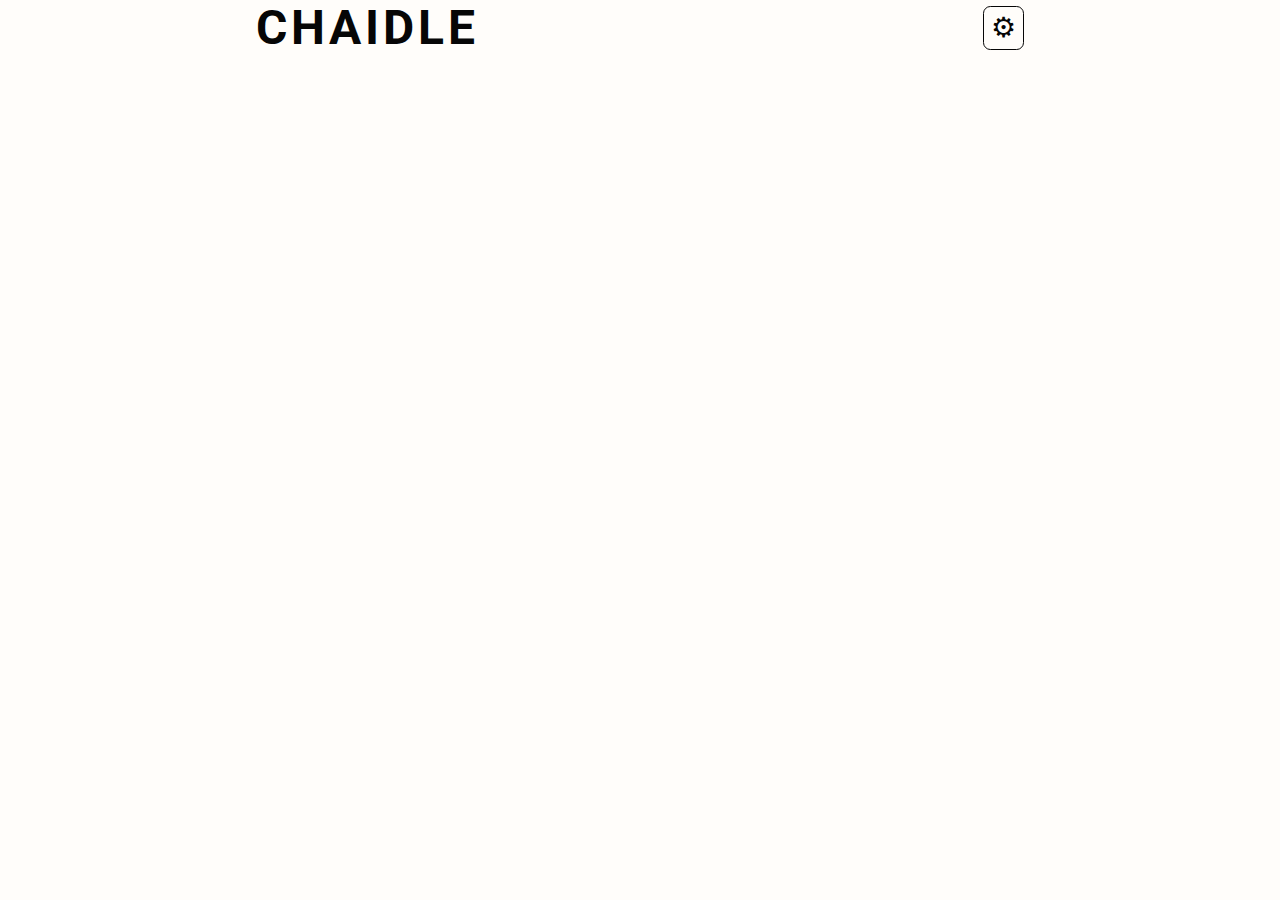
<file: index.html>
<!DOCTYPE html>
<html lang="en">
  <head>
    <meta charset="UTF-8">
    <meta name="viewport" content="width=device-width, initial-scale=1.0">

    <title>CHAIDLE Game</title>

    <!-- FAVICON -->
    <link rel="apple-touch-icon" sizes="180x180" href="/icons/apple-touch-icon.png">
    <link rel="icon" type="image/png" sizes="32x32" href="/icons/favicon-32x32.png">
    <link rel="icon" type="image/png" sizes="16x16" href="/icons/favicon-16x16.png">
    <link rel="manifest" href="/icons/site.webmanifest">
    <link rel="mask-icon" href="/icons/safari-pinned-tab.svg" color="#5bbad5">
    <link rel="shortcut icon" href="/icons/favicon.ico">
    <meta name="msapplication-TileColor" content="#2b5797">
    <meta name="msapplication-config" content="/icons/browserconfig.xml">
    <meta name="theme-color" content="#ffffff">
    <!-- /FAVICON -->

    <!-- FONTS -->
    <link rel="preconnect" href="https://fonts.gstatic.com">
    <link rel="stylesheet" href="https://fonts.googleapis.com/css2?family=Roboto">
    <!-- /FONTS -->

    <!-- STYLE -->
    <link rel="stylesheet" href="stylesheets/application.css">
    <!-- /STYLE -->

    <!-- GOOGLE -->
    <script async src="https://www.googletagmanager.com/gtag/js?id=G-R0DR19XENM"></script>
    <script>
      window.dataLayer = window.dataLayer || [];
      function gtag(){dataLayer.push(arguments);}
      gtag('js', new Date());

      gtag('config', 'G-R0DR19XENM');
    </script>
    <!-- /GOOGLE -->

    <!-- SCRIPT -->
    <script src="javascript/application.js"></script>
    <script src="javascript/settings.js"></script>
    <script src="javascript/functions.js"></script>
    <!-- /SCRIPT -->
  </head>
  <body>
    <dialog id='SETTINGS_DIALOG'>
      <header>
        <h1>Settings</h1>
      </header>
      <main>
        <span>Some Settings in here</span>
      </main>
      <footer>
      </footer>
    </dialog>
    <div class="container">
      <header>
        <h1>CHAIDLE</h1>
        <button data-action="modal" data-target="#SETTINGS_DIALOG">&#x2699;</button>
      </header>
      <main>
        <button data-action="link" data-target=""
      </main>
    </div>
  </body>
</html>
</file>
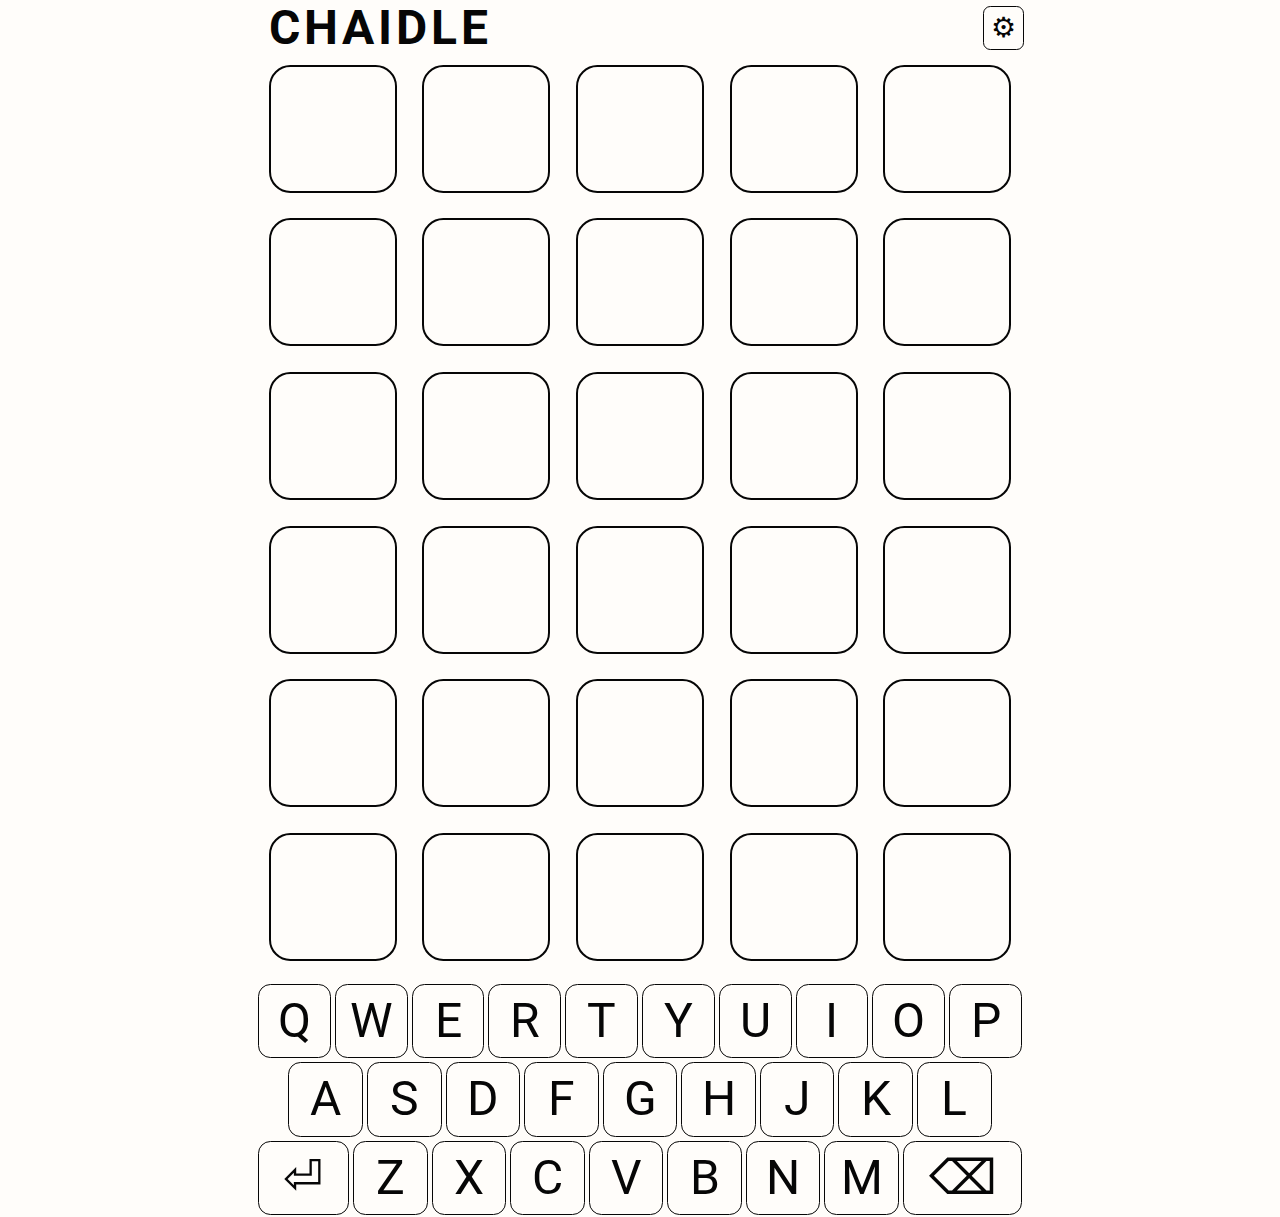
<file: game.html>
<!DOCTYPE html>
<html lang="en">
  <head>
    <meta charset="UTF-8">
    <meta name="viewport" content="width=device-width, initial-scale=1.0">

    <title>CHAIDLE Game</title>

    <!-- FAVICON -->
    <link rel="apple-touch-icon" sizes="180x180" href="/icons/apple-touch-icon.png">
    <link rel="icon" type="image/png" sizes="32x32" href="/icons/favicon-32x32.png">
    <link rel="icon" type="image/png" sizes="16x16" href="/icons/favicon-16x16.png">
    <link rel="manifest" href="/icons/site.webmanifest">
    <link rel="mask-icon" href="/icons/safari-pinned-tab.svg" color="#5bbad5">
    <link rel="shortcut icon" href="/icons/favicon.ico">
    <meta name="msapplication-TileColor" content="#2b5797">
    <meta name="msapplication-config" content="/icons/browserconfig.xml">
    <meta name="theme-color" content="#ffffff">
    <!-- /FAVICON -->

    <!-- FONTS -->
    <link rel="preconnect" href="https://fonts.gstatic.com">
    <link rel="stylesheet" href="https://fonts.googleapis.com/css2?family=Roboto">
    <!-- /FONTS -->

    <!-- STYLE -->
    <link rel="stylesheet" href="stylesheets/application.css">
    <link rel="stylesheet" href="stylesheets/game.css">
    <!-- /STYLE -->

    <!-- GOOGLE -->
    <script async src="https://www.googletagmanager.com/gtag/js?id=G-R0DR19XENM"></script>
    <script>
      window.dataLayer = window.dataLayer || [];
      function gtag(){dataLayer.push(arguments);}
      gtag('js', new Date());

      gtag('config', 'G-R0DR19XENM');
    </script>
    <!-- /GOOGLE -->

    <!-- SCRIPT -->
    <script src="javascript/application.js"></script>
    <script src="javascript/settings.js"></script>
    <script src="javascript/functions.js"></script>
    <!-- /SCRIPT -->
  </head>
  <body>
    <dialog id='SETTINGS_DIALOG'>
      <header>
        <h1>Settings</h1>
      </header>
      <main>
        <span>Some Settings in here</span>
      </main>
      <footer>
      </footer>
    </dialog>
    <div class="container">
      <header>
        <h1>CHAIDLE</h1>
        <button data-action="modal" data-target="#SETTINGS_DIALOG">&#x2699;</button>
      </header>
      <main>
        <div class="row">
          <div class="box"></div>
          <div class="box"></div>
          <div class="box"></div>
          <div class="box"></div>
          <div class="box"></div>
        </div>
        <div class="row">
          <div class="box"></div>
          <div class="box"></div>
          <div class="box"></div>
          <div class="box"></div>
          <div class="box"></div>
        </div>
        <div class="row">
          <div class="box"></div>
          <div class="box"></div>
          <div class="box"></div>
          <div class="box"></div>
          <div class="box"></div>
        </div>
        <div class="row">
          <div class="box"></div>
          <div class="box"></div>
          <div class="box"></div>
          <div class="box"></div>
          <div class="box"></div>
        </div>
        <div class="row">
          <div class="box"></div>
          <div class="box"></div>
          <div class="box"></div>
          <div class="box"></div>
          <div class="box"></div>
        </div>
        <div class="row">
          <div class="box"></div>
          <div class="box"></div>
          <div class="box"></div>
          <div class="box"></div>
          <div class="box"></div>
        </div>
      </main>
      <footer>
        <div class="row">
          <a href="#" class="key letter" data-key="q">q</a>
          <a href="#" class="key letter" data-key="w">w</a>
          <a href="#" class="key letter" data-key="e">e</a>
          <a href="#" class="key letter" data-key="r">r</a>
          <a href="#" class="key letter" data-key="t">t</a>
          <a href="#" class="key letter" data-key="y">y</a>
          <a href="#" class="key letter" data-key="u">u</a>
          <a href="#" class="key letter" data-key="i">i</a>
          <a href="#" class="key letter" data-key="o">o</a>
          <a href="#" class="key letter" data-key="p">p</a>
        </div>
        <div class="row">
          <a href="#" class="key letter" data-key="a">a</a>
          <a href="#" class="key letter" data-key="s">s</a>
          <a href="#" class="key letter" data-key="d">d</a>
          <a href="#" class="key letter" data-key="f">f</a>
          <a href="#" class="key letter" data-key="g">g</a>
          <a href="#" class="key letter" data-key="h">h</a>
          <a href="#" class="key letter" data-key="j">j</a>
          <a href="#" class="key letter" data-key="k">k</a>
          <a href="#" class="key letter" data-key="l">l</a>
        </div>
        <div class="row">
          <a href="#" class="key function" data-key="Enter">&#x23CE;</a>
          <a href="#" class="key letter" data-key="z">z</a>
          <a href="#" class="key letter" data-key="x">x</a>
          <a href="#" class="key letter" data-key="c">c</a>
          <a href="#" class="key letter" data-key="v">v</a>
          <a href="#" class="key letter" data-key="b">b</a>
          <a href="#" class="key letter" data-key="n">n</a>
          <a href="#" class="key letter" data-key="m">m</a>
          <a href="#" class="key function" data-key="Backspace">&#x232b;</a>
        </div>
      </footer>
    </div>
  </body>
</html>
</file>
<file: stylesheets/application.css>
*, *:before, *:after {
  -webkit-box-sizing: border-box;
  -moz-box-sizing: border-box;
  box-sizing: border-box;
  z-index: 0;
}

:root {
  --container-size: 400px;
  /* Use 1/10 of the horizontal for spacing */
  --spacing-factor: 10;

  /* Colors, mode independent: */
  --light: #fffdfa;
  --dark: #060606;

  /* Details: */
  --seperator: 2px;
  --radius-factor: 6;
  --header-size: 48px;
}

/* Medium devices (landscape tablets, 768px and up) */
@media only screen and (min-width: 768px) {
  :root {
    --container-size: 768px;
    /* Use 1/6 of the horizontal for spacing */
    --spacing-factor: 6;
  }
}

body {
  --foreground: var(--dark);
  --background: var(--light);
  background-color: var(--background);
}

body.dark {
  --foreground: var(--light);
  --background: var(--dark);
}

body, body * {
  padding: 0;
  margin: 0;
  font-family: 'Roboto', sans-serif;
  color: var(--foreground);
  border-width: 0px;
  border-color: var(--foreground);
  border-style: solid;
}

body button {
  background-color: var(--background);
}

body button:active {
  background-color: var(--foreground);
}

.container {
  height: 100%;
  max-width: var(--container-size);
  margin: 0 auto;
}

dialog {
  background-color: var(--background);
  color: var(--foreground);
  border-color: var(--foreground);
  border-width: 2px;
  margin: auto;
  width: calc(var(--container-size) * 0.85);
  padding: 20px;
  border-radius: 20px;
}

dialog::backdrop {
  background: repeating-linear-gradient(
    45deg,
    rgba(0, 0, 0, 0.2),
    rgba(0, 0, 0, 0.2) 1px,
    rgba(0, 0, 0, 0.3) 1px,
    rgba(0, 0, 0, 0.3) 20px
  );
  backdrop-filter: blur(3px);
}

header {
  margin-top: 4px;
  width: 100%;
  display: flex;
  flex-direction: row;
  justify-content: space-between;
}

header h1 {
  padding: 0 var(--main-box-margin);
  margin: 0;
  font-weight: bold;
  letter-spacing: 4px;
  line-height: var(--header-size);
  font-size: var(--header-size);
}

header button {
  --header-button-margin: 2px;
  --header-button-height: calc(var(--header-size) - calc(var(--header-button-margin) * 2));
  --header-button-internal-size: calc(var(--header-button-height) - 2px);
  --header-button-padding-size: calc(var(--header-button-internal-size) / var(--spacing-factor));
  height: var(--header-button-height);
  margin: var(--header-button-margin) 0;
  border-width: 1px;
  padding: var(--header-button-padding-size);
  line-height: calc(var(--header-button-internal-size) - calc(var(--header-button-padding-size) * 2));
  font-size: calc(var(--header-button-internal-size) - calc(var(--header-button-padding-size) * 2));
  border-radius: calc(var(--header-button-height) / var(--radius-factor));
}

.animate-pulse {
    animation: pulse 0.5s ease-in-out 0s 1;
}

@keyframes pulse {
  0% {
    transform: scale(1);
    opacity: 1;
  }

  50% {
    transform: scale(0.9);
    opacity: 0.5;
  }

  100% {
    transform: scale(1);
    opacity: 1
  }
}

.animate-shake {
    animation: shake 0.25s ease-in-out 0s 1;
}

@keyframes shake {
  0% {
    transform: translateX(0);
  }
  20% {
    transform: translateX(10px);
  }
  40% {
    transform: translateX(-10px);
  }
  60% {
    transform: translateX(10px);
  }
  80% {
    transform: translateX(-10px);
  }
  100% {
    transform: translateX(0);
  }
}
</file>
<file: stylesheets/game.css>
:root {
  --game-columns: 5;
  --main-box-border: 2px;
  --qwerty-max-cols: 10;
  --qwerty-seperator-size: 2px;
  --qwerty-border: 1px;

  /* COMPUTED VALUES: */
  --main-box-margin: calc(var(--container-size) / calc(var(--spacing-factor) * var(--game-columns) * 2));
  --main-box-margin-total-size: calc(var(--main-box-margin) * var(--game-columns) * 2);
  --main-box-size: calc(calc(var(--container-size) - var(--main-box-margin-total-size)) / var(--game-columns));
  --main-box-internal-size: calc(var(--main-box-size) - calc(var(--main-box-border) *2));
  --main-box-padding: calc(var(--main-box-internal-size) / var(--spacing-factor));
  --main-box-font-size: calc(var(--main-box-internal-size) - (var(--main-box-padding) * 2));

  --total-qwerty-sep: calc(var(--qwerty-max-cols) + 1);
  --total-qwerty-sep-space: calc(var(--qwerty-seperator-size) * var(--total-qwerty-sep));
  --total-qwerty-key-space: calc(var(--container-size) - var(--total-qwerty-sep-space));
  --qwerty-box-size: calc(var(--total-qwerty-key-space) / var(--qwerty-max-cols));
  --qwerty-internal-box-size: calc(var(--qwerty-box-size) - (var(--qwerty-border) * 2));
  --qwerty-padding: calc(var(--qwerty-internal-box-size) / var(--spacing-factor));
  --qwerty-font-size: calc(var(--qwerty-internal-box-size) - (var(--qwerty-padding) * 2));
}

main {
  width: 100%;

  display: flex;
  flex-direction: column;
}

main .row {
  display: flex;
  flex-direction: row;
  justify-content: space-around;
}

main .row .box {
  width: var(--main-box-size);
  height: var(--main-box-size);
  border-width: var(--main-box-border);
  margin: var(--main-box-margin);
  text-align: center;
  padding: var(--main-box-padding);
  font-size: var(--main-box-font-size);
  line-height: var(--main-box-font-size);
  text-transform: uppercase;
  border-radius: calc(var(--main-box-size) / var(--radius-factor));
}

footer {
  margin-top: 8px;
}

footer .row {
  display: flex;
  flex-direction: row;
  justify-content: center;
}

footer a.key {
  border-width: var(--qwerty-border);

  display: block;
  margin: var(--qwerty-seperator-size);
  height: var(--qwerty-box-size);
  text-decoration: none;
  text-align: center;
  padding: var(--qwerty-padding);
  line-height: var(--qwerty-font-size);
  font-size: var(--qwerty-font-size);
  text-transform: uppercase;
  border-radius: calc(var(--qwerty-box-size) / var(--radius-factor));
}

footer a.letter {
  width: var(--qwerty-box-size);
}

footer a.function {
  flex-grow: 1;
}

.correct {
  background-color: #538d4e !important;
  color: white !important;
}

.included {
  background-color: #b59f3b !important;
  color: white !important;
}

.excluded {
  background-color: #3a3a3c !important;
  color: white !important;
}

.animate-pulse {
    animation: pulse 0.5s ease-in-out 0s 1;
}

@keyframes pulse {
  0% {
    transform: scale(1);
    opacity: 1;
  }

  50% {
    transform: scale(0.9);
    opacity: 0.5;
  }

  100% {
    transform: scale(1);
    opacity: 1
  }
}

.animate-shake {
    animation: shake 0.25s ease-in-out 0s 1;
}

@keyframes shake {
  0% {
    transform: translateX(0);
  }
  20% {
    transform: translateX(10px);
  }
  40% {
    transform: translateX(-10px);
  }
  60% {
    transform: translateX(10px);
  }
  80% {
    transform: translateX(-10px);
  }
  100% {
    transform: translateX(0);
  }
}
</file>
